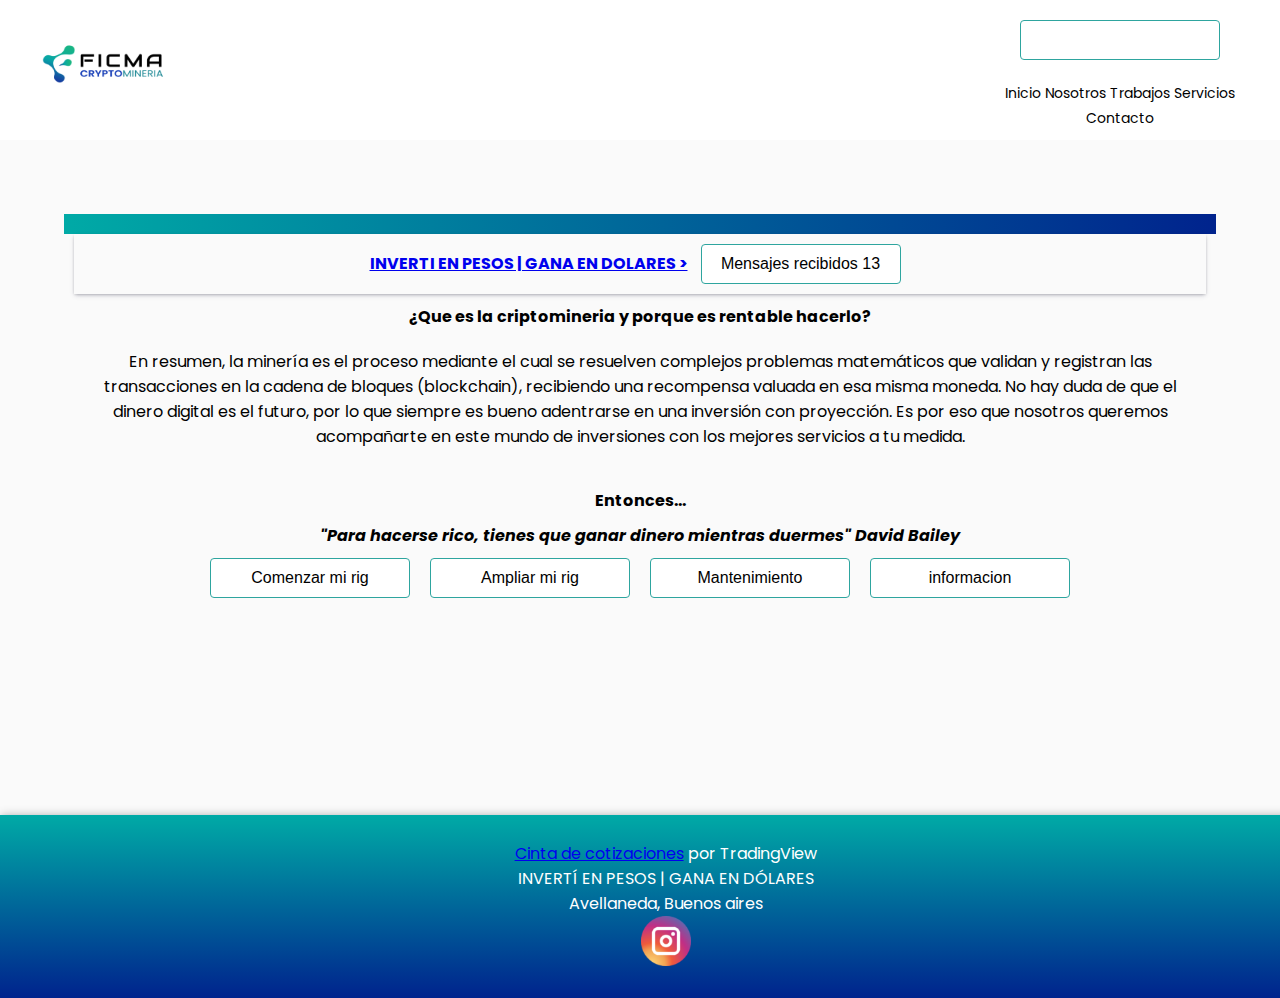
<file: index.html>
<!DOCTYPE html>
<html lang="es">

<head>
    <meta charset="UTF-8">
    <meta http-equiv="X-UA-Compatible" content="IE=edge">
    <meta name="viewport" content="width=device-width, initial-scale=1.0">

    <link rel="stylesheet" href="https://cdn.jsdelivr.net/npm/bootstrap@4.6.1/dist/css/bootstrap.min.css"
        integrity="sha384-zCbKRCUGaJDkqS1kPbPd7TveP5iyJE0EjAuZQTgFLD2ylzuqKfdKlfG/eSrtxUkn" crossorigin="anonymous">
    <link rel="stylesheet" href="./css/style.css">
    <meta name="description"
        content="Somos una empresa dedicada al armado y venta de rigs de mineria de criptomonedas. Nuestro objetivo es ayudar a emprendedores a generar sus propios ingresos en dolares" />
    <meta name="keywords" content="Criptomonedas,crypto,inversion,ganar,dolares,invertir,pesos,rentabilidad">
    <title>Ficma Cryptomineria - Invertís en pesos, ganas en dólares</title>
</head>

<body>
    <header id=header>
        <div class="logo">
            <a href="./index.html"><img src="./img/FICMANEW.webp" alt="Logo"></a>
        </div>
        <div class="menu">
            <nav class="navbar navbar-expand-lg navbar-light bg-white">
                <button class="navbar-toggler" type="button" data-toggle="collapse" data-target="#navbarNavAltMarkup"
                    aria-controls="navbarNavAltMarkup" aria-expanded="false" aria-label="Toggle navigation">
                    <span class="navbar-toggler-icon"></span>
                </button>
                <div class="collapse navbar-collapse" id="navbarNavAltMarkup">
                    <div class="navbar-nav">
                        <a class="nav-item nav-link active" href="./index.html">Inicio</a>
                        <a class="nav-item nav-link" href="./pages/nosotros.html">Nosotros</a>
                        <a class="nav-item nav-link" href="./pages/trabajos.html">Trabajos</a>
                        <a class="nav-item nav-link" href="./pages/servicios.html">Servicios</a>
                        <a class="nav-item nav-link" href="./pages/contacto.html">Contacto</a>

                    </div>
                </div>
            </nav>
        </div>
    </header>
    <main class="main">
        <div class="submain">
            <section class="articulos main-border-style body-fontStyle body-flexBoxColum">
                <div class="barra main-border-style main_articulos_width"></div>
                <article class=" main_articulos_width main_articulos-shadow">
                    <h6 class="p-3 mb-2 bg-white text-white"><a href="./pages/contacto.html"
                            class="text-decoration-none">INVERTI EN PESOS | GANA EN DOLARES ></a>
                        <button type="button" class="btn btn-primary">
                            <span> Mensajes recibidos </span> <span id="contmsj" class="badge badge-light">13</span>
                        </button>
                        </h5>
                </article>
                <div class="lineaServ">
                    <div class="artTitulo">
                        <h6 class="encabezado main-border-style">¿Que es la criptomineria y porque es rentable hacerlo?
                        </h6>
                        <div class="articulos main-border-style body-fontStyle">
                            <p>
                                En resumen, la minería es el proceso mediante el cual se resuelven complejos problemas
                                matemáticos que validan y registran las transacciones en la cadena de bloques
                                (blockchain), recibiendo una recompensa valuada en esa misma moneda.
                                No hay duda de que el dinero digital es el futuro, por lo que siempre es bueno
                                adentrarse en una inversión con proyección. Es por eso que nosotros queremos acompañarte en este
                                mundo de inversiones con los mejores servicios a tu medida.
                            </p>
                        </div>
                    </div>
                </div>
                <article alt="frase celebre">
                    <div class=" descImg">
                        <strong>
                            <h6 class="encabezado main-border-style">Entonces...</h6>
                            <i>"Para hacerse rico, tienes que ganar dinero mientras duermes" David Bailey</i>
                        </strong>
                    </div>
                </article>
                <article class="artbutton body-flexBoxColum">
                    <button id="comenzar"><a href="./pages/contacto.html">Comenzar mi rig</a></button>
                    <button id="ampliar"><a href="./pages/contacto.html">Ampliar mi rig</a></button>
                    <button id="mant"><a href="./pages/contacto.html">Mantenimiento</a></button>
                    <button id="info"><a href="./pages/nosotros.html">informacion</button></a>
                </article>
            </section>
        </div>
    </main>
    <footer>
        <div class="footer_div-Style">
            <div class="tradingview-widget-container">
                <div class="tradingview-widget-container__widget"></div>
                <div class="tradingview-widget-copyright"><a href="https://es.tradingview.com" rel="noopener"
                        target="_blank"><span class="blue-text">Cinta de cotizaciones</span></a> por TradingView</div>
                <script type="text/javascript"
                    src="https://s3.tradingview.com/external-embedding/embed-widget-ticker-tape.js" async>
                    {
                        "symbols": [{
                                "proName": "FOREXCOM:SPXUSD",
                                "title": "S&P 500"
                            },
                            {
                                "proName": "FOREXCOM:NSXUSD",
                                "title": "US 100"
                            },
                            {
                                "proName": "FX_IDC:EURUSD",
                                "title": "EUR/USD"
                            },
                            {
                                "proName": "BITSTAMP:BTCUSD",
                                "title": "Bitcoin"
                            },
                            {
                                "proName": "BITSTAMP:ETHUSD",
                                "title": "Ethereum"
                            }
                        ],
                        "showSymbolLogo": true,
                        "colorTheme": "light",
                        "isTransparent": true,
                        "displayMode": "adaptive",
                        "locale": "es"
                    }
                </script>
            </div>
            <div class="footer_p_aling">
                <p class="eslogan">INVERTÍ EN PESOS | GANA EN DÓLARES</p>
            </div>
            <div class="footer_p_aling">
                <p class="footContact">Avellaneda, Buenos aires</p>
            </div>
            <section class="socialMedia">
                <a title="redes" href="https://instagram.com/ficmacryptomineria" target="_blank"><img
                        src="./img/instagram.png" width="50"></a>
            </section>

        </div>
    </footer>

    <script>
        var contador = 13;
        setInterval(() => {
            let x = Math.floor((Math.random() * 6) + 1);
            contador = contador + x;
            document.getElementById("contmsj").innerHTML = contador;
        }, 7000);
    </script>
    <script src="https://cdn.jsdelivr.net/npm/jquery@3.5.1/dist/jquery.slim.min.js"
        integrity="sha384-DfXdz2htPH0lsSSs5nCTpuj/zy4C+OGpamoFVy38MVBnE+IbbVYUew+OrCXaRkfj" crossorigin="anonymous">
    </script>
    <script src="https://cdn.jsdelivr.net/npm/popper.js@1.16.1/dist/umd/popper.min.js"
        integrity="sha384-9/reFTGAW83EW2RDu2S0VKaIzap3H66lZH81PoYlFhbGU+6BZp6G7niu735Sk7lN" crossorigin="anonymous">
    </script>
    <script src="https://cdn.jsdelivr.net/npm/bootstrap@4.6.1/dist/js/bootstrap.min.js"
        integrity="sha384-VHvPCCyXqtD5DqJeNxl2dtTyhF78xXNXdkwX1CZeRusQfRKp+tA7hAShOK/B/fQ2" crossorigin="anonymous">
    </script>

</body>

</html>
</file>
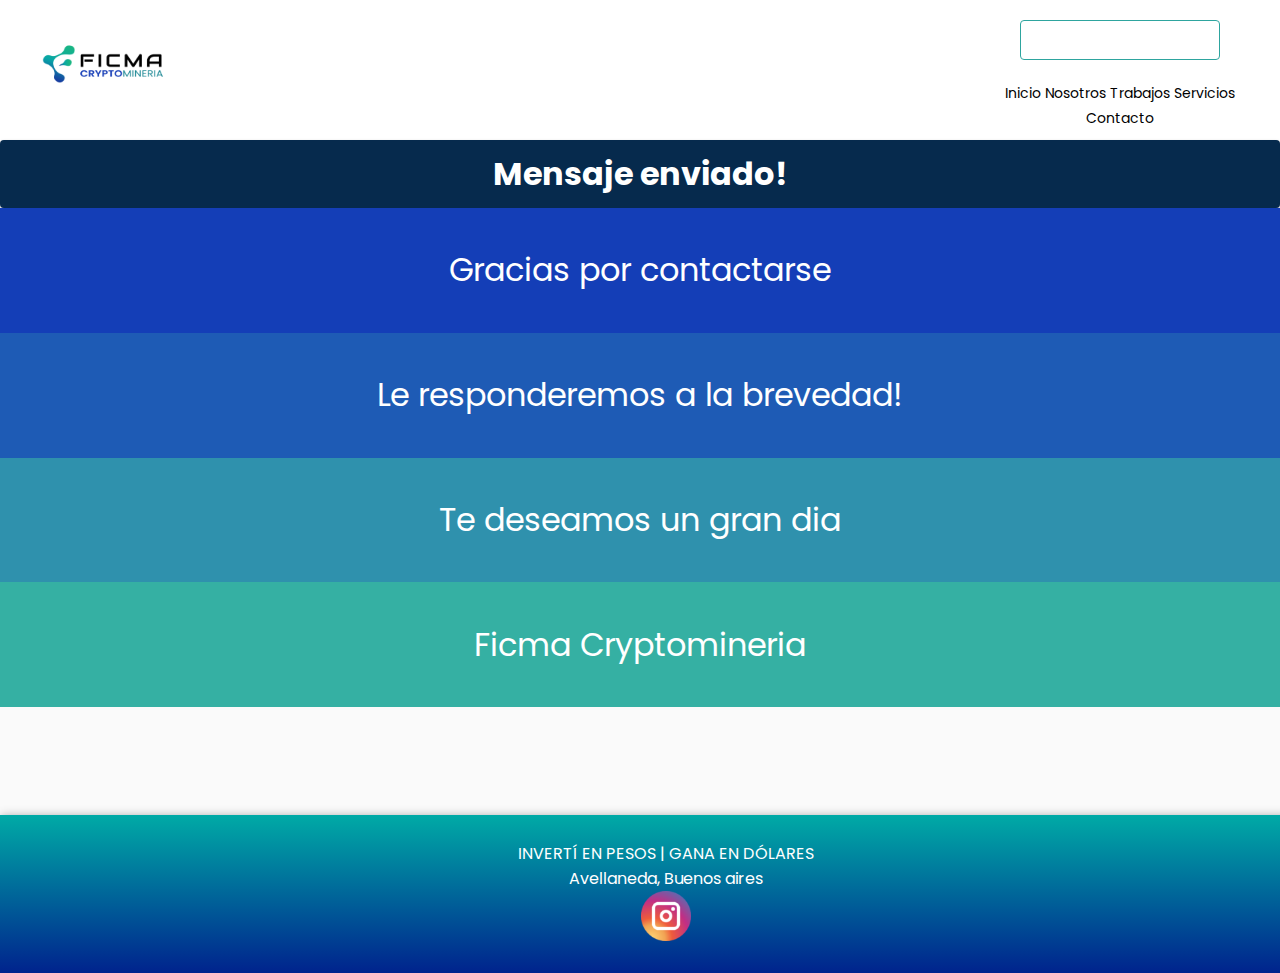
<file: pages/mensajeEnviado.html>
<!DOCTYPE html>
<html lang="es">

<head>
    <meta charset="UTF-8">
    <meta http-equiv="X-UA-Compatible" content="IE=edge">
    <meta name="viewport" content="width=device-width, initial-scale=1.0">
    <link rel="stylesheet" href="https://cdn.jsdelivr.net/npm/bootstrap@4.6.1/dist/css/bootstrap.min.css"
        integrity="sha384-zCbKRCUGaJDkqS1kPbPd7TveP5iyJE0EjAuZQTgFLD2ylzuqKfdKlfG/eSrtxUkn" crossorigin="anonymous">
    <link rel="stylesheet" href="../css/style.css">
    <meta name="robots" content="none" />
    <title>Ficma Cryptomineria</title>

</head>


<body>
    <header id=header>
        <div class="logo">
            <a href="../index.html"><img src="../img/FICMANEW.webp"  alt="Logo"></a>
        </div>
        <div class="menu">
            <nav class="navbar navbar-expand-lg navbar-light bg-white">
                <button class="navbar-toggler" type="button" data-toggle="collapse" data-target="#navbarNavAltMarkup"
                    aria-controls="navbarNavAltMarkup" aria-expanded="false" aria-label="Toggle navigation">
                    <span class="navbar-toggler-icon"></span>
                </button>
                <div class="collapse navbar-collapse" id="navbarNavAltMarkup">
                    <div class="navbar-nav">
                        <a class="nav-item nav-link" href="../index.html">Inicio</a>
                        <a class="nav-item nav-link active" href="../pages/nosotros.html">Nosotros</a>
                        <a class="nav-item nav-link" href="../pages/trabajos.html">Trabajos</a>
                        <a class="nav-item nav-link" href="../pages/servicios.html">Servicios</a>
                        <a class="nav-item nav-link" href="../pages/contacto.html">Contacto</a>

                    </div>
                </div>
            </nav>
        </div>
    </header>
    <main>
        <section class="main">
            <div class="main_title-background-color">
                <h1 class="text-style main_articulos-shadow main-title-border-style">Mensaje enviado!</h1>
            </div>

            <section class="sendMsj">
          <div> 

            <p class="txtmsj1">Gracias por contactarse </p>
            <p class="txtmsj2">Le responderemos a la brevedad!</p>
            <p class="txtmsj3">Te deseamos un gran dia</p>
            <p class="txtmsj4">Ficma Cryptomineria</p>

          </div>
            </section>
        </section>
    </main>
    <footer>
        <div class="footer_div-Style">
            <div class="footer_p_aling">
                <p class="eslogan">INVERTÍ EN PESOS | GANA EN DÓLARES</p>
            </div>
            <div class="footer_p_aling">
                <p class="footContact">Avellaneda, Buenos aires</p>
            </div>
            <section class="socialMedia">
                <a title="redes" href="https://instagram.com/ficmacryptomineria"><img src="../img/instagram.png"
                        width="50"></a>
            </section>
        </div>
       
    </footer>
    </div>
    <script src="https://cdn.jsdelivr.net/npm/jquery@3.5.1/dist/jquery.slim.min.js"
    integrity="sha384-DfXdz2htPH0lsSSs5nCTpuj/zy4C+OGpamoFVy38MVBnE+IbbVYUew+OrCXaRkfj" crossorigin="anonymous">
</script>
<script src="https://cdn.jsdelivr.net/npm/popper.js@1.16.1/dist/umd/popper.min.js"
    integrity="sha384-9/reFTGAW83EW2RDu2S0VKaIzap3H66lZH81PoYlFhbGU+6BZp6G7niu735Sk7lN" crossorigin="anonymous">
</script>
<script src="https://cdn.jsdelivr.net/npm/bootstrap@4.6.1/dist/js/bootstrap.min.js"
    integrity="sha384-VHvPCCyXqtD5DqJeNxl2dtTyhF78xXNXdkwX1CZeRusQfRKp+tA7hAShOK/B/fQ2" crossorigin="anonymous">
</script>
</body>

</html>
</file>
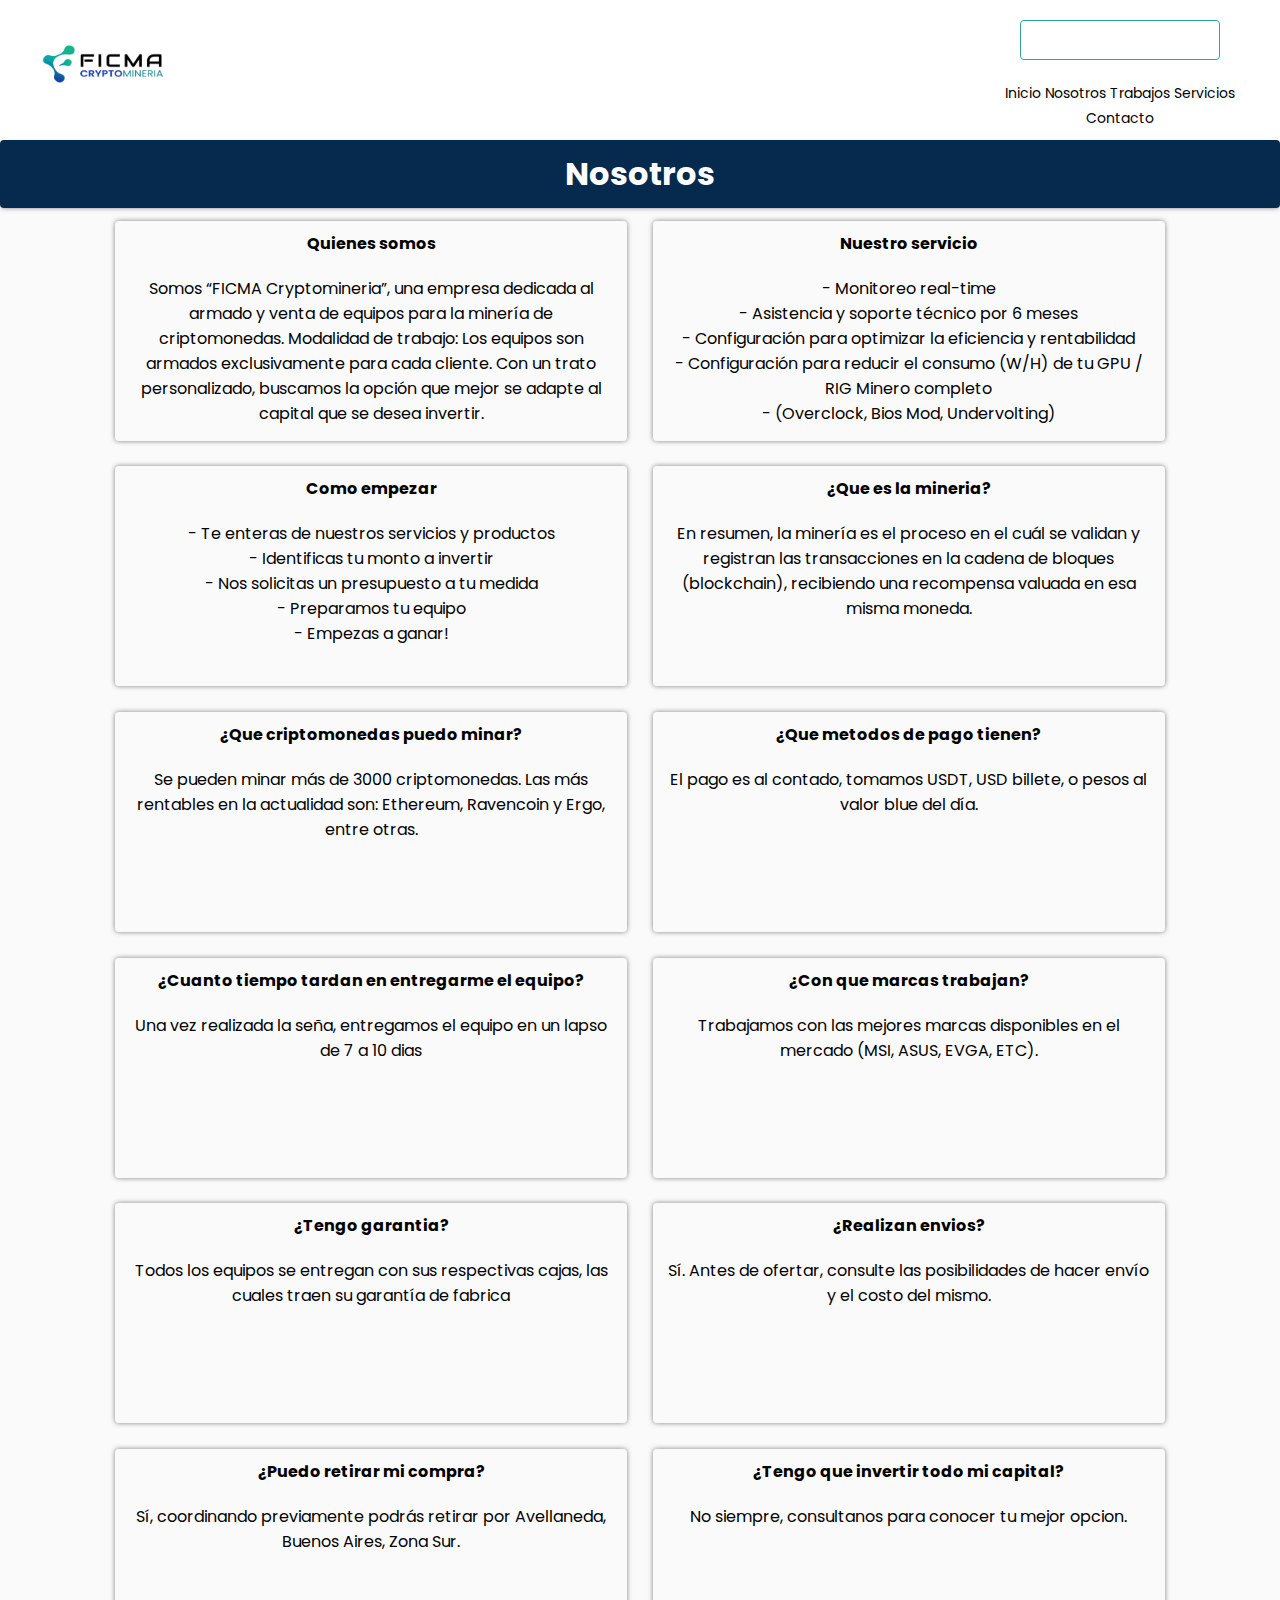
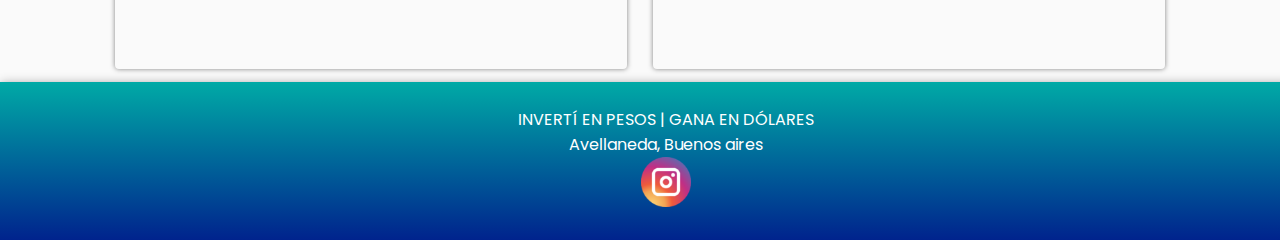
<file: pages/nosotros.html>
<!DOCTYPE html>
<html lang="es">

<head>
    <meta charset="UTF-8">
    <meta http-equiv="X-UA-Compatible" content="IE=edge">
    <meta name="viewport" content="width=device-width, initial-scale=1.0">

    <link rel="stylesheet" href="https://cdn.jsdelivr.net/npm/bootstrap@4.6.1/dist/css/bootstrap.min.css"
        integrity="sha384-zCbKRCUGaJDkqS1kPbPd7TveP5iyJE0EjAuZQTgFLD2ylzuqKfdKlfG/eSrtxUkn" crossorigin="anonymous">
    <link rel="stylesheet" href="../css/style.css">

    <meta name="description"
        content="Planificamos, armamos, instalamos y configuramos tu equipo, pero ademas, realizamos tareas de mantenimiento semestrales o anuales" />

    <title>Ficma Cryptomineria- Sobre nosotros</title>

</head>


<body>
    <header id=header>
        <div class="logo">
            <a href="../index.html"><img src="../img/FICMANEW.webp"  alt="Logo"></a>
        </div>
        <div class="menu">
            <nav class="navbar navbar-expand-lg navbar-light bg-white">
                <button class="navbar-toggler" type="button" data-toggle="collapse" data-target="#navbarNavAltMarkup"
                    aria-controls="navbarNavAltMarkup" aria-expanded="false" aria-label="Toggle navigation">
                    <span class="navbar-toggler-icon"></span>
                </button>
                <div class="collapse navbar-collapse" id="navbarNavAltMarkup">
                    <div class="navbar-nav">
                        <a class="nav-item nav-link" href="../index.html">Inicio</a>
                        <a class="nav-item nav-link active" href="../pages/nosotros.html">Nosotros</a>
                        <a class="nav-item nav-link" href="../pages/trabajos.html">Trabajos</a>
                        <a class="nav-item nav-link" href="../pages/servicios.html">Servicios</a>
                        <a class="nav-item nav-link" href="../pages/contacto.html">Contacto</a>

                    </div>
                </div>
            </nav>
        </div>
    </header>
    <main>


        <section class="main">
            <div class="main_title-background-color">
                <h1 class="main_articulos-shadow main-title-border-style">Nosotros</h1>
            </div>
            <div class="blockSomos">
                <div class="blockArt">
                    <h4 class="encabezado main-border-style">Quienes somos</h4>
                    <div class="articulo main-border-style body-fontStyle">
                        <p>
                            Somos “FICMA Cryptomineria”, una empresa dedicada al armado y venta de equipos para
                            la minería de criptomonedas.

                            Modalidad de trabajo:
                            Los equipos son armados exclusivamente para cada cliente. Con un trato
                            personalizado,
                            buscamos la opción que mejor se adapte al capital que se desea invertir.
                        </p>
                    </div>
                </div>
                <div class="blockArt">
                    <h4 class="encabezado main-border-style">Nuestro servicio</h4>
                    <div class="articulos main-border-style body-fontStyle">

                        <p>
                            - Monitoreo real-time<br>
                            - Asistencia y soporte técnico por 6 meses<br>
                            - Configuración para optimizar la eficiencia y rentabilidad<br>
                            - Configuración para reducir el consumo (W/H) de tu GPU / RIG Minero completo<br>
                            - (Overclock, Bios
                            Mod,
                            Undervolting)
                        </p>
                    </div>
                </div>
                <div class="blockArt">
                    <h4 class="encabezado main-border-style">Como empezar</h4>
                    <div class="articulos main-border-style body-fontStyle">
                        <p>
                            - Te enteras de nuestros servicios y productos<br>
                            - Identificas tu monto a invertir<br>
                            - Nos solicitas un presupuesto a tu medida<br>
                            - Preparamos tu equipo<br>
                            - Empezas a ganar!
                        </p>
                    </div>
                </div>
                <div class="blockArt">
                    <h4 class="encabezado main-border-style">¿Que es la mineria?</h4>
                    <div class="articulos main-border-style body-fontStyle">
                        <p>
                            En resumen, la minería es el proceso en el cuál se validan y registran las transacciones en
                            la cadena de bloques (blockchain), recibiendo una recompensa valuada en esa misma moneda.
                        </p>
                    </div>
                </div>
                <div class="blockArt">
                    <h4 class="encabezado main-border-style">¿Que criptomonedas puedo minar?</h4>
                    <div class="articulos main-border-style body-fontStyle">
                        <p>
                            Se pueden minar más de 3000 criptomonedas. Las más rentables en la actualidad son: Ethereum,
                            Ravencoin y Ergo, entre otras.
                        </p>
                    </div>
                </div>
                <div class="blockArt">
                    <h4 class="encabezado main-border-style">¿Que metodos de pago tienen?</h4>
                    <div class="articulos main-border-style body-fontStyle">
                        <p>
                            El pago es al contado, tomamos USDT, USD billete, o pesos al valor blue del día.
                        </p>
                    </div>
                </div>
                <div class="blockArt">
                    <h4 class="encabezado main-border-style">¿Cuanto tiempo tardan en entregarme el equipo?</h4>
                    <div class="articulos main-border-style body-fontStyle">
                        <p>
                            Una vez realizada la seña, entregamos el equipo en un lapso de 7 a 10 dias
                        </p>
                    </div>
                </div>

                <div class="blockArt">
                    <h4 class="encabezado main-border-style">¿Con que marcas trabajan?</h4>
                    <div class="articulos main-border-style body-fontStyle">
                        <p>
                            Trabajamos con las mejores marcas disponibles en el mercado (MSI, ASUS, EVGA, ETC).
                        </p>
                    </div>
                </div>

                <div class="blockArt">
                    <h4 class="encabezado main-border-style">¿Tengo garantia?</h4>
                    <div class="articulos main-border-style body-fontStyle">
                        <p>
                            Todos los equipos se entregan con sus respectivas cajas, las cuales traen su garantía de
                            fabrica
                        </p>
                    </div>
                </div>

                <div class="blockArt">
                    <h4 class="encabezado main-border-style">¿Realizan envios?</h4>
                    <div class="articulos main-border-style body-fontStyle">
                        <p>
                            Sí. Antes de ofertar, consulte las posibilidades de hacer envío y el costo del mismo.
                        </p>
                    </div>
                </div>
                <div class="blockArt">
                    <h4 class="encabezado main-border-style">¿Puedo retirar mi compra?</h4>
                    <div class="articulos main-border-style body-fontStyle">
                        <p>
                            Sí, coordinando previamente podrás retirar por Avellaneda, Buenos Aires, Zona Sur.
                        </p>
                    </div>
                </div>
                <div class="blockArt">
                    <h4 class="encabezado main-border-style">¿Tengo que invertir todo mi capital?</h4>
                    <div class="articulos main-border-style body-fontStyle">
                        <p>
                            No siempre, consultanos para conocer tu mejor opcion.
                        </p>
                    </div>
                </div>

            </div>
        </section>
    </main>
    <footer>
        <div class="footer_div-Style">
            <div class="footer_p_aling">
                <p class="eslogan">INVERTÍ EN PESOS | GANA EN DÓLARES</p>
            </div>
            <div class="footer_p_aling">
                <p class="footContact">Avellaneda, Buenos aires</p>
            </div>
            <section class="socialMedia">
                <a title="redes" href="https://instagram.com/ficmacryptomineria" target="_blank"><img src="../img/instagram.png"
                        width="50"></a>
            </section>
        </div>

    </footer>
    </div>
    <script src="https://cdn.jsdelivr.net/npm/jquery@3.5.1/dist/jquery.slim.min.js"
        integrity="sha384-DfXdz2htPH0lsSSs5nCTpuj/zy4C+OGpamoFVy38MVBnE+IbbVYUew+OrCXaRkfj" crossorigin="anonymous">
    </script>
    <script src="https://cdn.jsdelivr.net/npm/popper.js@1.16.1/dist/umd/popper.min.js"
        integrity="sha384-9/reFTGAW83EW2RDu2S0VKaIzap3H66lZH81PoYlFhbGU+6BZp6G7niu735Sk7lN" crossorigin="anonymous">
    </script>
    <script src="https://cdn.jsdelivr.net/npm/bootstrap@4.6.1/dist/js/bootstrap.min.js"
        integrity="sha384-VHvPCCyXqtD5DqJeNxl2dtTyhF78xXNXdkwX1CZeRusQfRKp+tA7hAShOK/B/fQ2" crossorigin="anonymous">
    </script>
</body>

</html>
</file>
<file: css/style.css>
@import url("https://fonts.googleapis.com/css2?family=Arimo&family=Poppins:wght@100;400&display=swap");


* {
  padding: 0px;
  margin: 0px;
  font-size:16px;
}

body {
  min-height: 100vh;
  font-family: "Poppins", "arimo", "Courier", "monospace";
  
}

html {
  scroll-behavior: smooth;
}

.navbar {
  text-align: center;
  padding: 10px 40px;
  
}


nav a {
  color: black;
  text-decoration: none;
  font-size: 14px;
}

nav .navbar-toggler{
  margin-bottom: 20px;
}

.nav-link:hover {
  background-color: #2ea59f;
  color: white !important;
  border-radius: 4px;
}

nav ul {
  list-style: none;
}

nav ul li {
  display: inline;
  padding: 10px;
}

.tableServ {
  position: relative;
  left: 25%;
  top: 50%;
}



main .submain .articulos {
  opacity: 1;
  width: auto;
  height: auto;
  display: flex;
  flex-direction: column;
  align-items: center;
  justify-content: space-evenly;
  animation-name: art;
  animation-duration: 2s;
  background-color: #FAFAFA;
}


.text-white{
  background-color: #FAFAFA!important;
}

.main_articulos_width {
  width: 100%;
}

@keyframes art {
  0% {
    opacity: 0%;
  }

  100% {
    opacity: 100%;
  }
}

.btn .btn-primary span {
  font-size: 1em!important;
  border-color: black;

}



.main-border-style {
  border-radius: 4px;
  text-align: center;
  padding: 10px;
 
}

.main-title-border-style{
  border-radius: 4px;
  background-color: rgb(247, 238, 238);
  text-align: center;
  padding: 10px;
}


h1 {
  background-color: #062a4d !important;
  color: white !important;
  font-size: 2em;
}

main {
 background-color:#FAFAFA;
  background-size: cover;
  background-repeat: no-repeat;
  height: auto;
  min-height: 75vh;
  align-items: center;
}

main .main_articulos-shadow {
  box-shadow: rgba(50, 50, 93, 0.25) 0px 2px 5px -1px, rgba(0, 0, 0, 0.3) 0px 1px 3px -1px;
  background-color: #FAFAFA;

}

main .submain .subMenu {
  display: flex;
  width: 100%;
  height: 282px;
  object-fit: cover;
  justify-content: space-evenly;
 
}

main .submain .imagenes {
  height: 282px;
  width: 100%;
  object-fit: cover;
  border-radius: 4px;
}

main .submain .imagenes:hover {
  transform: scale(1.2, 1.2);
  width: 100%;
  transition: 0.5s;
}

main .submain .descImg {
  display: block;
  margin-top: 3%;
  width: auto;
  height: 5%;

}



main .subjobs {
  display: block;
  flex-direction: column;
  align-items: center;
  padding-bottom: 2%;
  height: 60vh;
}

main .subjobs .job {
  width: 95%;
  height: 300px;
  object-fit: cover;
  border-radius: 4px;
  margin: 10px;
  
}

main .subjobs .job:hover {
  transform: scale(1.1, 1.1);
  width: 100%;
  transition: 0.3s;
  box-shadow: 0 5px 10px #719ECE;
}

.contact {
  display: block;
  justify-content: center;
  align-content: center;
  align-items: stretch;
  padding-bottom: 5%;

}


.contact .blockForm {
  display: flex;
  flex-direction: row;
  height: auto;
}

.contact form {
  background: none;
  color: white;
  height: auto;
  margin: 50px;

}


.contact form .form-stylos {
  padding: 5px;
  margin: 20px;
  border-radius: 4px;
  width: 70%;
  height: 3em;
  border-style: solid;
  border-color: white;
  border-width: 2px;
  border-width: 5px;
  
}

.contact form .form-stylos:focus {
  padding: 5px;
  margin: 20px;
  border-radius: 4px;
  width: 100%;
  height: 4em;
  border-style: solid;
  outline: none !important;
  border-color: #2ea59f;
  border-width: 1px;
  
}


textarea {
  height: 250px;
  width: 50%;
  border: none;
  border-radius:4px;
}


textarea:focus {
  outline:1px solid #2ea59f!important;
  width: 90%;
}


.contact .blockForm form textarea {
  justify-self: center;
}

.contact .blockForm form {
  align-content: center;
}

.contact .blockForm .form {
  justify-self: center;
  text-align: center;
}

.sendMsj {
  height: auto;

}



.txtmsj1 {
  background-color: #143eb7 !important;
}

.txtmsj2 {
  background-color: #1e5bb5 !important;
}

.txtmsj3 {
  background-color: #2f91ad !important;
}

.txtmsj4 {
  background-color: #35b0a3 !important;
}

.sendMsj p {
  background-color: #062a4d;
  color: white;
  font-size: 2em;
  text-align: center;
  align-items: center;
  padding: 3%
}

.text-style {
  color: white !important;

}


.text-style-fail {
  color: red !important;

}


button {
  background-color: white;
  text-decoration: none;
  width: 200px;
  height: 40px;
  border-radius: 4px;
  border: 1px solid #2ea59f ; 
  margin:10px;
  
  
}

button a {
  color: black;
  text-decoration: none;
}

button:hover {
  
  background-color:#2ea59f ;
  transform: translate(0, 10px);
  box-shadow: rgba(50, 50, 93, 0.25) 0px 2px 5px -1px, rgba(0, 0, 0, 0.3) 0px 0px 10px -1px;
  border:none;
}


button a:hover {
  text-decoration: none;
  color: white;
}

.blockServ {
  display: flex;
  flex-direction: column;
  align-items: center;
}

.blockServ .lineaServ {
  display: flex;
  flex-wrap: nowrap;
  width: 50%;
  align-content: center;
  margin: 1%;
}

.submain .lineaServ{
  width: 100%;
}

.blockServ .lineaServ .artTitulo {
    border-radius: 4px;
    background-color: #062a4d;
    color: white;
    text-align: center;
    align-self: center;
    width: 100%;
    height: 300px;
    box-shadow: rgba(50, 50, 93, 0.25) 0px 2px 5px -1px, white 0px 2px 0px -1px;
}

.blockServ .lineaServ .artIcon {
  border-radius: 4px;
  border:1px solid #00aaa6;
  background-color: white;
  justify-self: start;
  padding: 2%;
  margin: 1%;
  width: 20%;
  height: 20%;

}

.blockServ .lineaServ .artIcon img {
  width: 100%;

}

.blockServ .lineaServ .artBoton {
  text-align: center;
  align-self:center;
  width: 35%;
  align-items: center;
  justify-content: center;
  
}

.blockServ .lineaServ .artBoton button {
  width: 100%;
  justify-self: center;
  align-self: center;
}

.blockServ .lineaServ p {
  margin-top: 5%;
}



footer {
  height: 35%;
  background-color: #062a4d;
  color: white;
}

footer .footer_div-Style {
  height: auto;
  background-color: #062a4d;
  background: linear-gradient(#00aaa6, #00238d);
  box-shadow: rgba(50, 50, 93, 0.25) 0px 2px 5px -1px, rgba(0, 0, 0, 0.3) 0px 0px 10px -1px;
  width: 100%;
  align-content: center;
  justify-content: center;
  padding: 2%;
}

footer .footer_div-Style .footer_p_aling {
  text-align: center;
}

@media only screen and (max-width: 1024px) {
  header {
    display: grid;
    justify-content: center;
  }

  

  header .menu {
    justify-self: center;
  }
  header .logo{
    text-align: center;
  }

  header .logo img {
    width: 150px;
  }

  header .menu nav ul li {
    display: block;
  }

  

  .body-fontStyle {
    color: black;
    font-size: 10px;
  }

  .main-border-style {
    padding: 0px;
    margin: 10px;
  }

  main .submain {
    display: flex;
    flex-direction: column;
    padding: 5%;
    
  }

  main .submain .descImg {
    display: block;
    margin-top: 3%;
    width: auto;
    height: 5%;
    padding-left: 0%;
  }



  
  .barra{
    background: linear-gradient(to right,#00aaa6, #00238d);
    border-radius: 0px!important;
    padding: 1%;
  }

  .body-flexBoxColum {
    display: flex;
    flex-direction: column;
    height: auto !important;
    align-items: center;
  }


  .main .submain .artbutton{
    align-items: center;
  }

  .blockSomos {
    display: flex;
    flex-direction: column;


  }

  .blockSomos .blockArt{
    display: flex;
    flex-direction: column;
    flex-wrap: wrap;
    -webkit-box-shadow: 0px 0px 5px 0px rgba(50, 50, 50, 0.6);
    -moz-box-shadow:    0px 0px 5px 0px rgba(50, 50, 50, 0.6);
    box-shadow:         0px 0px 5px 0px rgba(50, 50, 50, 0.6);
    height: auto;
    min-height: 200px;
  }


  .contact .blockForm {
    display: block;
    flex-direction: row;

  }

  .subjobs {
    height: auto !important;
  }

  .subjobs .jobs {
    display: flex;
    flex-direction: column;
  }


  .blockServ .lineaServ .artTitulo {
    align-self: center;
    align-items: center;
    color: white;
    width: 100%;
    height: auto;
    background-color: #062a4d;
    display: inline-block;
    flex-direction: column;
    flex-wrap: nowrap;
    -webkit-box-shadow: 0px 0px 5px 0px rgba(50, 50, 50, 0.6);
    -moz-box-shadow:    0px 0px 5px 0px rgba(50, 50, 50, 0.6);
    box-shadow:         0px 0px 5px 0px rgba(50, 50, 50, 0.6);
    
  }

  .blockServ .lineaServ .artTitulo p{
  color: white;
  }

  

  .blockServ .lineaServ {
    display: inline-block;
    flex-wrap: wrap;
    width: 100%;
    justify-content: center;
  margin: 1%;
  }

  .blockServ .lineaServ .artBoton{
      width: 90%;
     
    }

  .blockServ .artIcon {
    display: none;
    align-self: center;
  }


  footer {
    width: 100%;
    height: auto;
    color: white;
  }

  footer .socialMedia {
    text-align: center;
  }
}

@media only screen and (min-width: 1024px) {
  header {
    background-color: white;
    display: grid;
    grid-template-columns: 1fr 2fr 1fr;
  }

  header .logo {
    grid-column: 1/2;
    background-color: white;
    align-self: center;
    justify-content: flex-start;
    padding-left: 0px;
  }

  header .logo img {
    width: 150px;
  }

  header .menu {
    grid-column: 3/4;
    display: grid;
    justify-content: flex-end;
    align-items: flex-end;
  }

  .barra{
    background: linear-gradient(to right,#00aaa6, #00238d);
    border-radius: 0px!important;
  }

  .submain .lineaServ{
    width: 100%;
  }

  .jobs {
    display: grid;
    grid-template-columns: 33% 33% 33%;
  }

  .blockForm {
    display: grid;
    align-items: center;
    grid-template-columns: 50% 50%;
  }

  .blockForm {
    display: flex;
    flex-direction: column;
    align-items: center;
  }

  .blockForm .form {
    text-align: center;
  }

  .blockSomos {
    
    display: flex;
    flex-wrap: wrap;
    justify-content: center;
    align-items: center;
    text-align: center;
  } 

  .blockServ {
    display: flex;
    flex-direction: row;
  }

  .blockServ .lineaServ .artTitulo{
    height: auto;
    min-height:400px;
    
  }

  .blockSomos .blockArt {
    display: inline-block;
    width: 40%;
    height: auto;
    min-height: 220px;  
    border-radius: 4px;
    margin: 1%;
    -webkit-box-shadow: 0px 0px 5px 0px rgba(50, 50, 50, 0.6);
    -moz-box-shadow:    0px 0px 5px 0px rgba(50, 50, 50, 0.6);
    box-shadow:         0px 0px 5px 0px rgba(50, 50, 50, 0.6);
}


  textarea {
    width: 90%;
  }

  .subjobs {
    height: auto !important;
  }

  .artbutton {
    opacity: 1;
    width: auto;
    display: flex;
    flex-direction: row;
    align-items: center;
    justify-content: space-evenly;
  }

 

  footer {
    width: 100%;
    height: auto;
    color: white;
  }

  footer .footer_div-Style {
    width: 100%;
    align-content: center;
    justify-content: center;
    text-align: center;
  }
}

@media only screen and (min-width: 1200px) {
  header {
    background-color: white;
    display: grid;
    grid-template-columns: 1fr 2fr 1f
  }

  header .logo {
    grid-column: 1/2;
    background-color: white;
    align-self: center;
    justify-content: flex-start;
    padding-left: 30px;

  }

  header .menu {
    grid-column: 3/4;
    display: grid;
    justify-content: flex-end;
    align-items: flex-end;
  }

  header .logo img {
    width: 150px;
  }

  .submain{
    padding: 5%;
  }

  .submain .lineaServ{
    width: 100%;
  }

  .artbutton {
    opacity: 1;
    width: auto;
    display: flex;
    flex-direction: row;
    align-items: center;
    justify-content: space-evenly;
  }

  .jobs {
    display: grid;
    grid-template-columns: 33% 33% 33%;
  }
  

  .blockSomos {
    display: flex;
  }

  .blockServ{
    display: flex;
    flex-direction: row;
  }

  

  .blockForm {
    display: grid;
    align-items: center;
    grid-template-columns: 50% 50%;
  }

  .blockForm form {
    align-content: center;
  }

  .blockForm .form {
    text-align: center;
    width: 100%;
  }

  .contact {
    height: 60vh;
  }

  footer {
    width: 100%;
    color: white;
  }

  footer .footer_div-Style {
    width: 100%;
    align-content: center;
    justify-content: center;
  }
}
</file>
